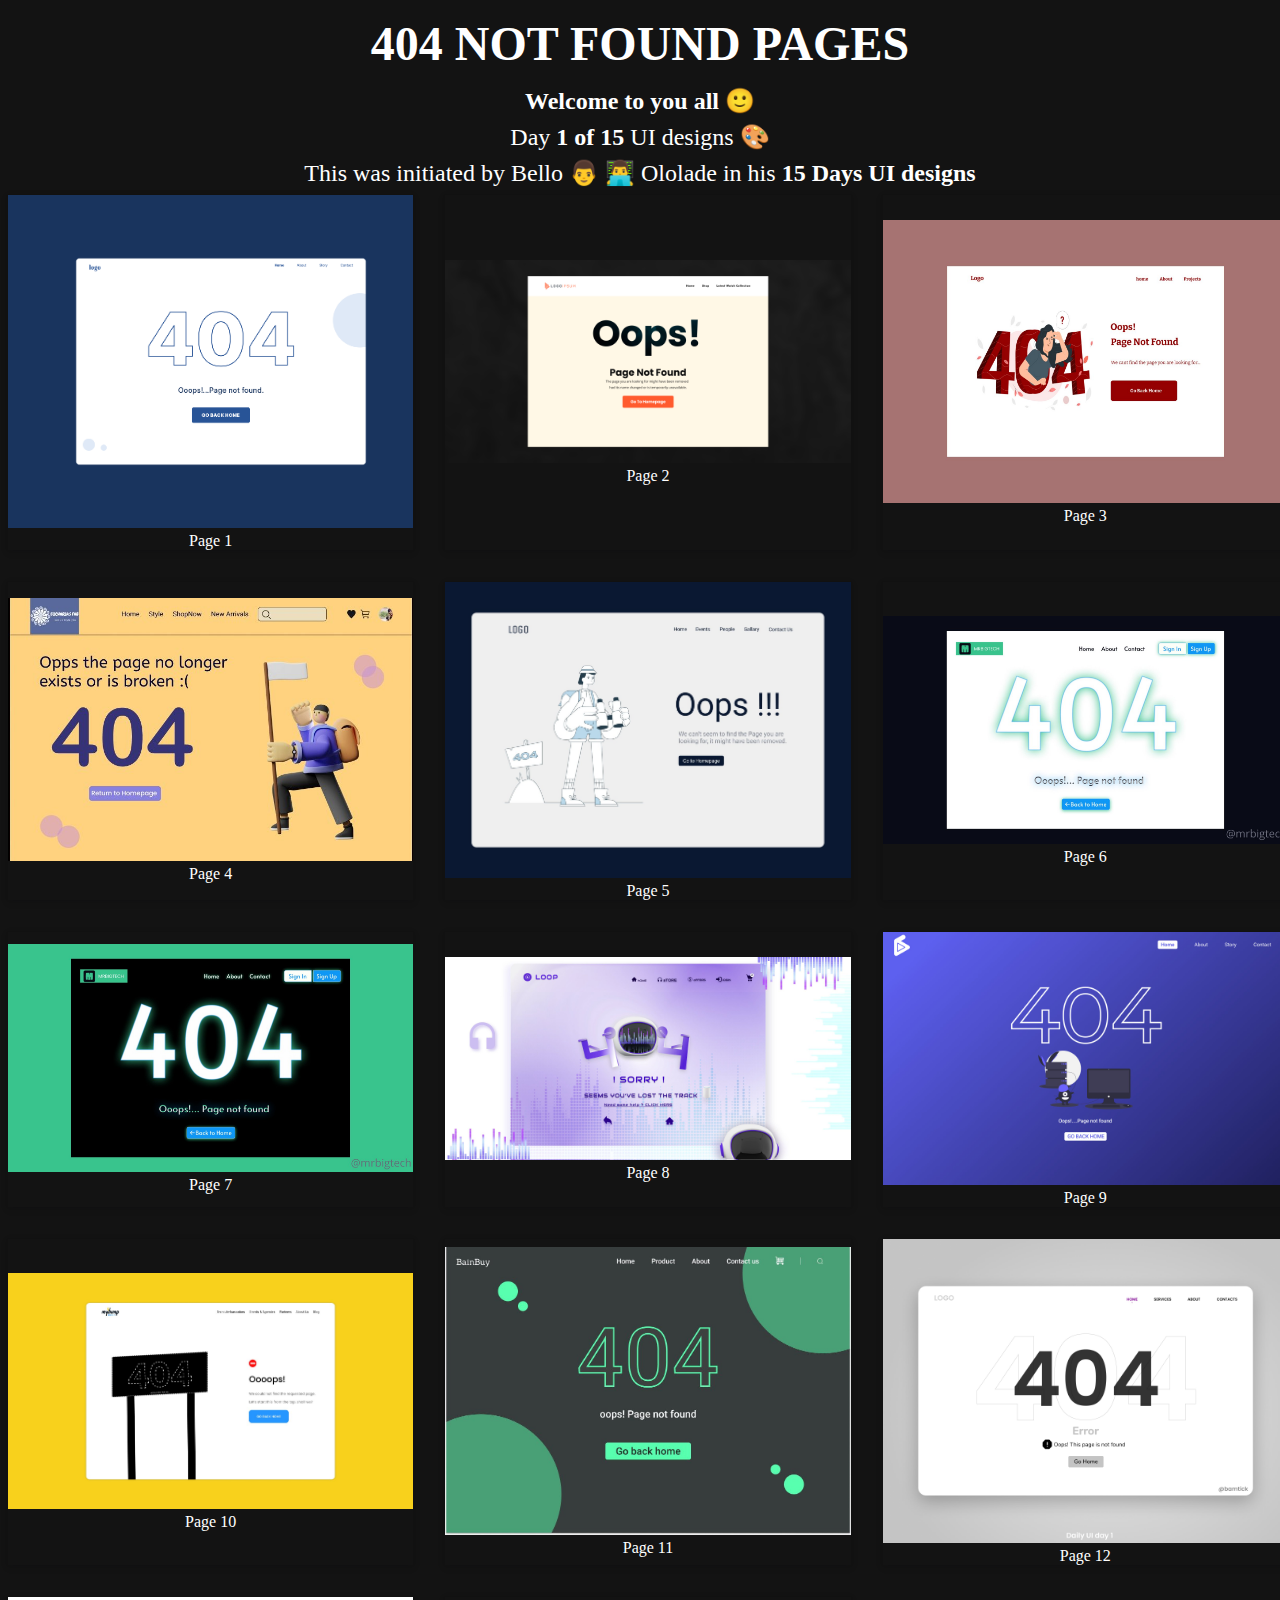
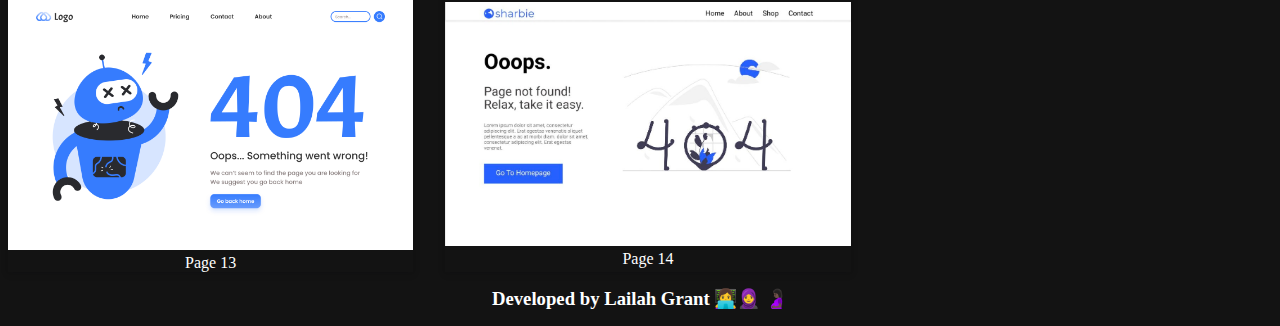
<file: index.html>
<!DOCTYPE html>
<html lang="en">
<head>
    <meta charset="UTF-8">
    <meta http-equiv="X-UA-Compatible" content="IE=edge">
    <meta name="viewport" content="width=device-width, initial-scale=1.0">
    <title>404 NOT FOUND pages</title>
    <link rel="stylesheet" href="style.css">
</head>
<body>
    
    <header> <h1> 404 NOT FOUND PAGES</h1></header>

    <div class="intro">
        <h2>Welcome to you all 🙂</h2>
        <p>Day <b>1 of 15 </b> UI designs 🎨 </p>
        <p>This was initiated by <a href="https://ololade.bio.link/">Bello 👨 👨‍💻 Ololade</a> in his <b>15 Days UI designs</b> </p>
    </div>

    <section class="container">
        <div class="page-1 card">
            <a href="./pages/page-one.html">
            <img class="image" src="./assets/not-found-1.png" alt="">
            <p class="text">Page 1</p>
            </a>
        </div>
        <div class="page-2 card">
            <a href="./pages/page-two.html">
            <img class="image"  src="./assets/not-found-2.jpg" alt="">
            <p class="text">Page 2</p>
            </a>
        </div>
        <div class="page-3 card">
            <a href="./pages/page-three.html">
            <img  class="image" src="./assets/not-found-3.jpg" alt="">
            <p class="text">Page 3</p>
            </a>
        </div>
        <div class="page-4 card">
            <a href="./pages/page-four.html">
            <img class="image"  src="./assets/not-found-4.jpg" alt="">
            <p class="text">Page 4</p>
            </a>
        </div>
        <div class="page-5 card">
            <a href="./pages/page-five.html">
            <img class="image"  src="./assets/not-found-5.jpg" alt="">
            <p class="text">Page 5</p>
            </a>
        </div>
        <div class="page-6 card">
            <a href="./pages/page-six.html">
            <img class="image" src="./assets/not-found-6.jpg" alt="">
            <p class="text">Page 6</p>
            </a>
        </div>
        <div class="page-7 card">
            <a href="./pages/page-seven.html">
            <img class="image" src="./assets/not-found-7.jpg" alt="">
            <p class="text">Page 7</p>
            </a>
        </div>
        <div class="page-8 card">
            <a href="./pages/page-eight.html">
            <img class="image" src="./assets/not-found-8.jpg" alt="">
            <p class="text">Page 8</p>
            </a>
        </div>
        <div class="page-9 card">
            <a href="./pages/page-nine.html">
            <img class="image" src="./assets/not-found-9.jpg" alt="">
            <p class="text">Page 9</p>
            </a>
        </div>
        <div class="page-10 card">
            <a href="./pages/page-ten.html">
            <img class="image" src="./assets/not-found-10.jpg" alt="">
            <p class="text">Page 10</p>
            </a>
        </div>
        <div class="page-11 card">
            <a href="./pages/page-eleven.html">
            <img class="image" src="./assets/not-found-11.jpg" alt="">
            <p class="text">Page 11</p>
            </a>
        </div>
        <div class="page-12 card">
            <a href="./pages/page-twelve.html">
            <img class="image" src="./assets/not-found-12.jpg" alt="">
            <p class="text">Page 12</p>
            </a>
        </div>
        <div class="page-13 card">
            <a href="./pages/page-thirteen.html">
            <img class="image" src="./assets/not-found-13.jpg" alt="">
            <p class="text">Page 13</p>
            </a>
        </div>
        <div class="page-14 card">
            <a href="./pages/page-fourteen.html">
            <img class="image" src="./assets/not-found-14.jpg" alt="">
            <p class="text">Page 14</p>
            </a>
        </div>
    </section>

    <footer>
        <h3>Developed by <a href="https://github.com/lailahgrant">Lailah Grant 👩‍💻🧕 🤰🏿 </a> </h3>
    </footer>

</body>
</html>
</file>
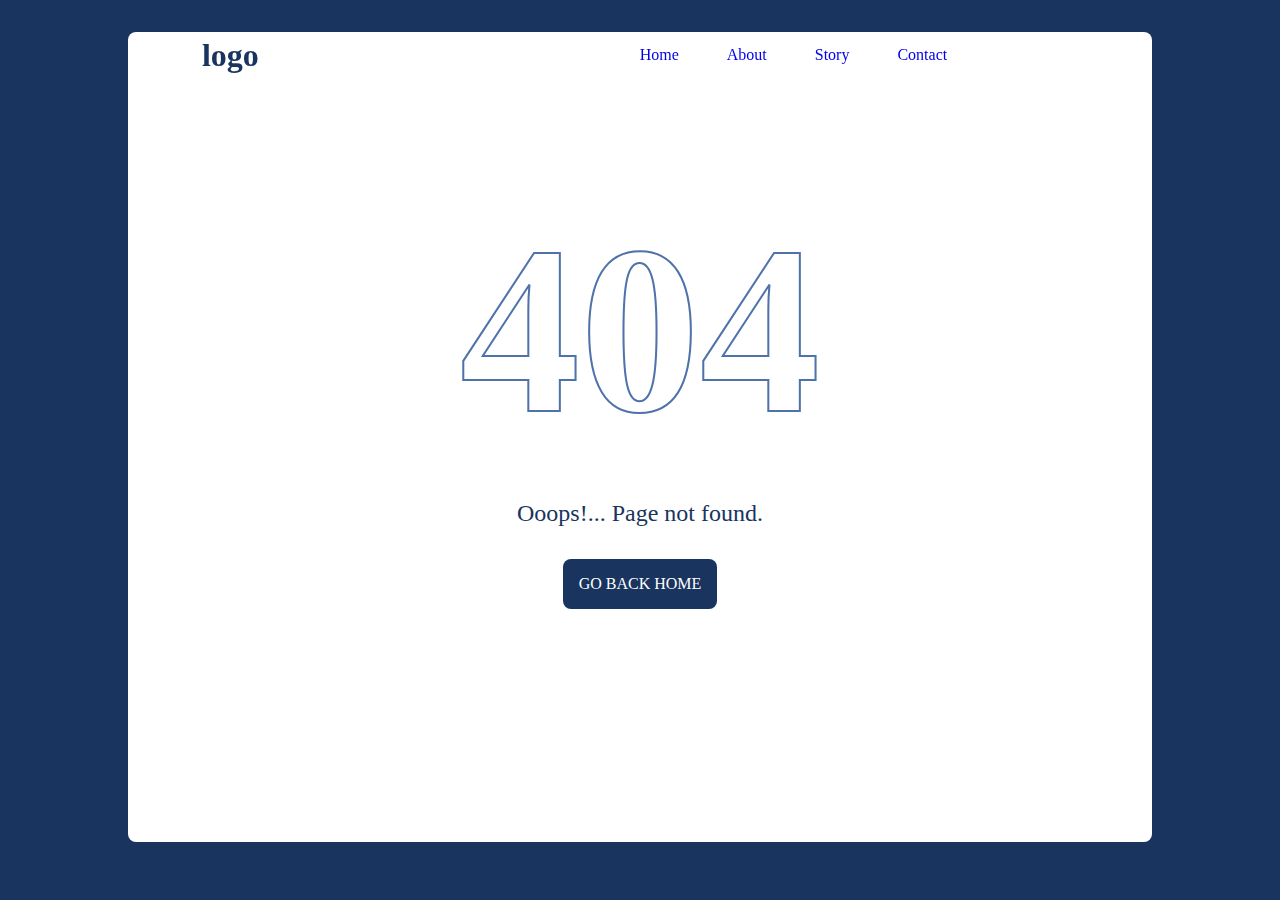
<file: pages/page-one.html>
<!DOCTYPE html>
<html lang="en">
<head>
    <meta charset="UTF-8">
    <meta http-equiv="X-UA-Compatible" content="IE=edge">
    <meta name="viewport" content="width=device-width, initial-scale=1.0">
    <title>Page one</title>
    <link rel="stylesheet" href="../css/page-one.css">
</head>
<body>
    
    <div class="container">

        <header>
            <h1 class="logo">logo</h1>

            <!-- to toggle navigation hamburger  - CSS :- for testing-->
            <!-- <input type="checkbox" id="nav-toggle" class="nav-hamburger"> -->
            <!-- id is linked to label for="" -->
            <input type="checkbox" id="nav-toggle" class="nav-hamburger">

        <nav>
            <ul>
                <li><a href="#">Home</a></li>
                <li><a href="#">About</a></li>
                <li><a href="#">Story</a></li>
                <li><a href="#">Contact</a></li>

            </ul>
        </nav>

        <!-- hamburger menu -->
        <label for="nav-toggle" class="nav-toggle-label"> <!-- for works with id - ame value-->
            <!-- <span>X</span> -->
            <span></span>
        </label>

        </header>

        <main>
            <h1>404</h1>
            <p>Ooops!... Page not found.</p>
            <a href="../index.html">GO BACK HOME</a>
        </main>
        
    </div>

</body>
</html>
</file>
<file: style.css>
*{
    margin:0;
    padding:0;
    box-sizing: border-box;
    text-decoration: none;
    list-style: none;
}

body{
    background:rgb(19, 19, 19);
    color: #fff;
    font-family: "Oswald", "Raleway", "Sniglet";
    /* overflow-y: hidden; */ /*hide scrollbar*/
}

a:visited, a:link, a:link, a:active {
    color: #fff;
}

header h1 {
    text-align: center;
    margin: 1rem auto;
    font-size: 3rem;
    font-family: "Sniglet";
}

.intro{
    text-align: center;
}
.intro p{
    font-family: 'Raleway';
    margin: .5rem auto;
    font-size: 1.5rem;
}

.container{
    text-align: center;
    margin: 0 .5rem;
    width:100%;
    display: grid;
    gap: 2rem;
    grid-template-columns: repeat(auto-fit, minmax(300px, 1fr));
}

.card{
    display:flex;
    flex-direction: column;
    justify-content: center;
    align-items: center;
    box-shadow: rgba(3,8,20,0.1) 0px 0.15rem 0.5rem, rgba(2,8,20,0.1) 0px 0.075rem 0.175rem;
}

.card:hover{
    box-shadow: rgba(2,  8,  20,  0.1) 0px 0.35em 1.175em, rgba(2, 8, 20,  0.08) 0px 0.17em 0.5em;
    transform: translateY(-3px) scale(1.1);
}


.image{
    max-width:100%;
    height:auto;
}


/* footer */
footer{
    text-align: center;
    margin: 1rem;
}


/* 
* Styling the scrollbar
*
*/
/* width */
::-webkit-scrollbar {
  width: 10px;
  border-radius: 1rem;
}

/* Track */
::-webkit-scrollbar-track {
  background: #f1f1f1;
  border-radius: 1rem; 
}
 
/* Handle */
::-webkit-scrollbar-thumb {
  background: #888;
  border-radius: 1rem; 
}

/* Handle on hover */
::-webkit-scrollbar-thumb:hover {
  background: #555;
  border-radius: 1rem; 
}
</file>
<file: css/page-one.css>
*{
    padding: 0;
    margin: 0;
    box-sizing: border-box;
    text-decoration: none;
    list-style: none;
}

body{
    font-family: "Raleway", "Oswald","Viga";
    background-color: #19345e;
}

.container{
    background-color: white;
    margin:2rem auto;
    height:90vh;
    width:80%;
    border-radius: .5rem;
}

/* 
* navigation styles
* Responsive for small screens 1st 
*/
/* fixed header  */
header{
    text-align: center;
    position: fixed;
    z-index: 1000; /*make sure the fixed is always on top of other elements*/
    width: 80%; /*would be 1005 if it not on the container which is on top of another element*/
}

h1.logo{
    color: #19345e;
    /* color: #4e72a9; */
    padding: .3rem 2rem;
}

nav{
    /* height: 2rem; */
    width: 100%;
    position:absolute;
    text-align: left;
    top: 100%; /* lines up ul 100% down*/
    /* for small screens
    * if the nav was to have a dropdown and background-color  
     */
    /* background: ;  width:100%; */

    /* to toggle navigation hamburger  - with CSS */
    /* display:none; */

    /* comment the display above to add transitions,transform */
    transform: scale(1,0); /*(width, height) :- (1,0) removes the nav, 1-width 100%, 0-height is 0%*/
    /* transitions */
    /* transition: 400ms ease-in-out; */ /*transitions starts from the middle*/
    /* add transform-origin: top; to hve transition start at the top, humberger */
    transform-origin: top;
    transition: transform 400ms ease-in-out;
    
}

nav ul {
    /* margin:0; padding:0; */
}

nav li{ /* add spacing between each li*/
    margin-bottom: 1rem;
    margin-left: 1rem;
}

nav a{
    /* font-size, color, text-decoration, text-transform */
    /* opacity:0; - links disappear */
    opacity:0;
    transition:opacity 250ms ease-in-out;
}

nav a:hover{
    color: #19345e;
}


/* to toggle navigation hamburger  - with CSS */
.nav-hamburger:checked ~ nav{ /* Looks for a nav that is a sibling of element with .nav-hamburger class*/
    /* make the navigation visible once the checkbox is checked */
    /* display:block; */
    /* text-align: center;   */
    
    /* display is commented to add transitions */
    transform: scale(1,1); /*displays the nav on hamburger click*/
}

/* make links fade in as transition finishes */
.nav-hamburger:checked ~ nav a {
    opacity: 1;
    transition:opacity 250ms ease-in-out 250ms;
}

/* to hide the checkbox */
.nav-hamburger{
    display:none;
}


/* to place the toggle on the left */
.nav-toggle-label{
    position:absolute;
    top: 0;
    left: 0;
    /* put a border to move it  */
    /* border: 1px solid red; */
    margin-left: 1rem;
    /* place the toggle center on the left */
    height: 100%;
    display: flex;
    align-items: center; /*after this, I can remove the border no*/
}

/* toggle on the hamburger */

/* to make the 3 hamburgers
* use span, psuedo ::before and ::after
*/
.nav-toggle-label span,
.nav-toggle-label span::before,
.nav-toggle-label span::after {
    display:block;
    background: #19345e;
    height: .2rem;
    width: 2em; /*one hamburger is formed*/
    border-radius: .5rem;
    position: relative;
}

/* 2 hamburger bars are created */
.nav-toggle-label span::before,
.nav-toggle-label span::after{
    content: "";
    position: absolute;
}

/* each humber bar is placed */
.nav-toggle-label span::before{
    bottom: .5rem;
}

/* the other hamburger bar is also placed */
.nav-toggle-label span::after{
    top:.5rem;
}


/* make for big screen */
@media screen and (min-width:800px) {
    .nav-toggle-label{
        display:none;
    }

    header{
        display:grid;
        /* 4 columns */
        grid-template-columns: 1fr auto minmax(200px,3fr)  1fr;
    }

    .logo{
        grid-column: 1 / 2;
    }

    nav{
        /* take of all syles on nav */
        all: unset;
        grid-column: 3 / 4;
        /* put navigation in center (step is after nav ul css) */
        display: flex;
        justify-content: flex-end;
        align-items: center;
    }

    nav a{
        opacity:1; /*to display th links*/
    }

    nav ul {
        display:flex;
        justify-content: flex-end; /*to put them on the right*/
        /* border: 1px solid red; */
    }

    nav li {
        margin-left: 3rem;
        margin-bottom: 0;
    }

    main h1{
        font-size:9rem;
    }

}




/* content */
main{
    display: grid;
    place-items: center;
    /* height:100vh */
    text-align: center;
    padding-top: 10rem;
    gap:2rem;
} 

main h1{
    font-size: 15rem;
    font-family: "Raleway" ;
    /* 
    * Make text transparent with text border
    */
    /* background: #fff; */
    -webkit-text-fill-color:transparent;
    /* -webkit-background-clip: text; */
    -webkit-text-stroke:2px #4e72a9;
    /* text-shadow: 1px 0 0 #19345e, 0 -1px 0 #19345e, 0 1px 0 #19345e, -1px 0 0 #19345e; */
}

main p{
    font-size: 1.5rem;
    color: #19345e;
    
}

main a{
    background: #19345e;
    padding:1rem;
    color: #fff;
    border-radius: .5rem;
}
</file>
